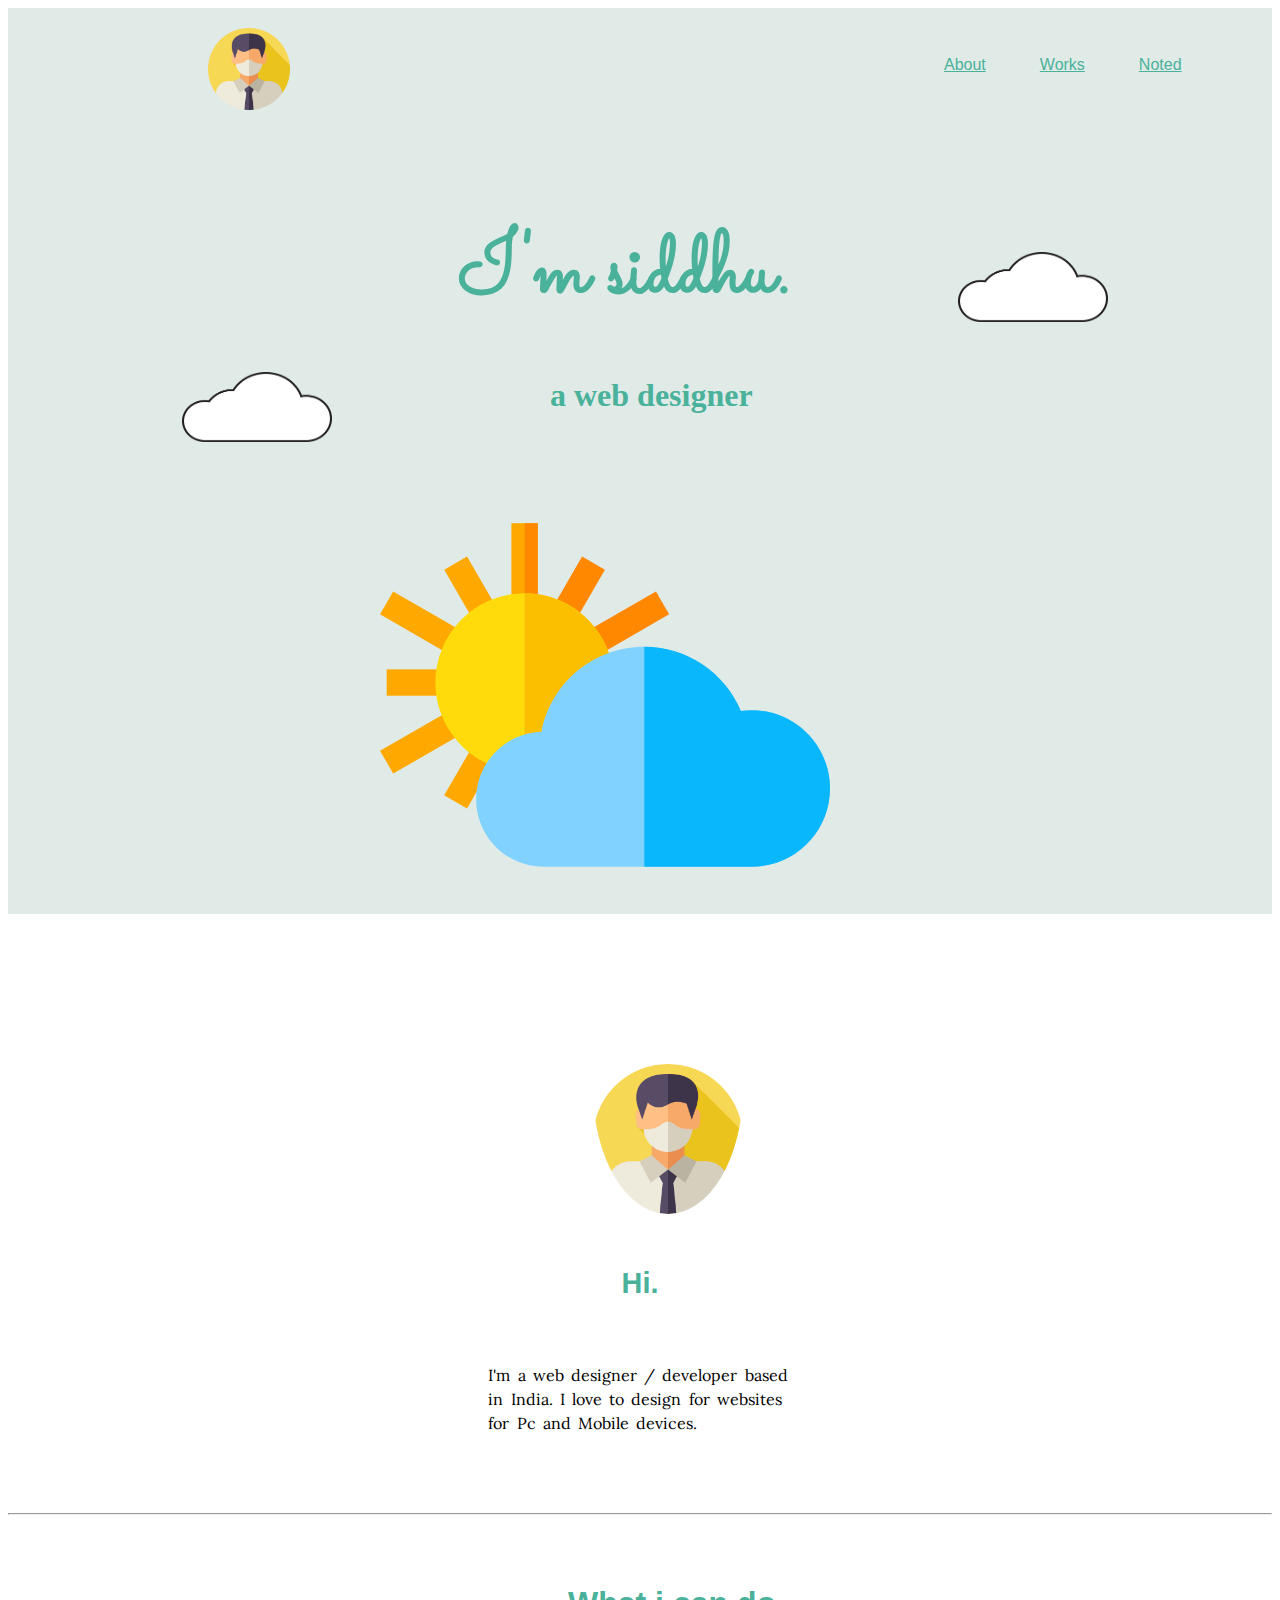
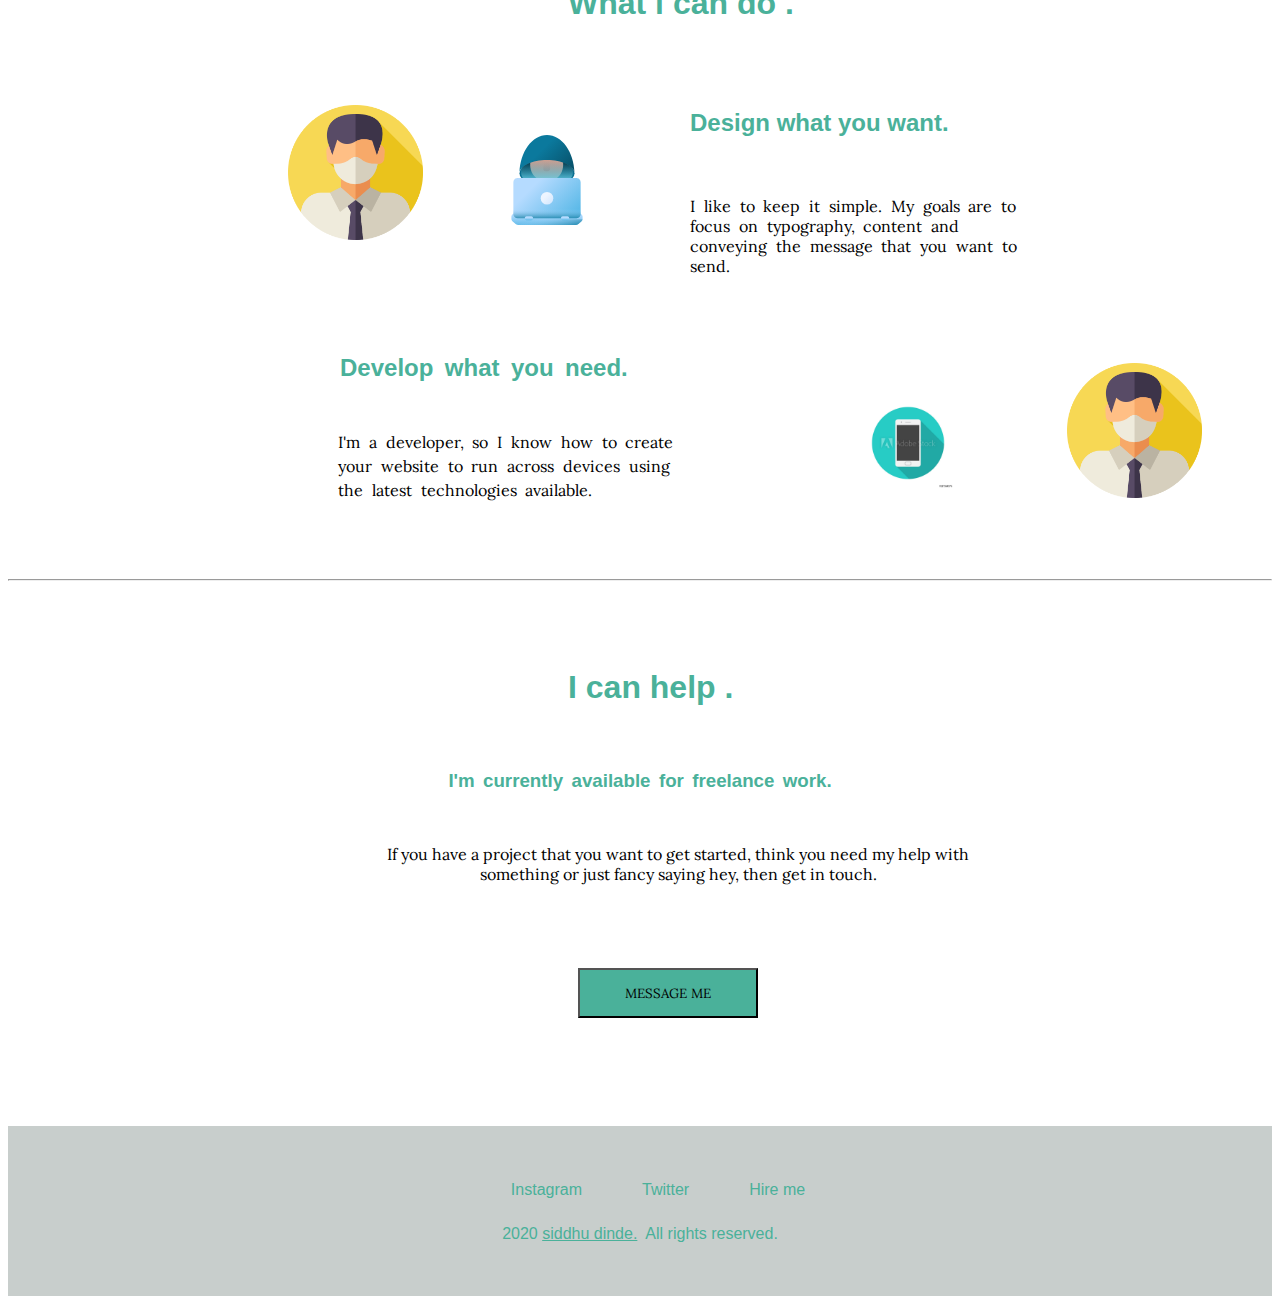
<file: index.html>
<!DOCTYPE html>
<html lang="en">
<head>
    
    
    <title>Siddhu Dinde-a web designer & developer-About</title>
<link rel="stylesheet" href="style.css">
<link href="https://fonts.googleapis.com/css2?family=Sacramento&display=swap" rel="stylesheet">
<link href="https://fonts.googleapis.com/css2?family=Lora:ital@1&display=swap" rel="stylesheet">
<link rel="shortcut icon" href="images/favicon (1).ico" type="image/x-icon">
</head>

<body>
   <section id="top">
       
        <div>
            <img src="images/sid.png" alt="">
            <a href="index.html" class="div1">About</a>
            <a href="works.html" class="div2">Works</a>
            <a href="note.html" class="div3">Noted</a>
        </div>
 
       
       
   </section>
   <section id="middle">
       <div class="div4">
       <h1>   I'm siddhu.   </h1>  
       <br>
       <h2 class="he"> a web designer</h2>
       
       <img src="images/cloud.png" class="cloud" alt="">
       <img src="images/cloud 2.png" class="cloud2" alt="">
       <br>
       
       <img src="images/sunn.svg" class="mon" alt="">

      
       </div>
   </section>
   <section id="mid">
    <div class="tid">
        <img src="images/sid.png" class="boy" alt="img">
        <br>
        <h3 class="hh">Hi.</h3>
        <br>
        <p class="dev">
            I'm a web designer / developer based in India. I  love to design for websites for Pc and Mobile devices.
        </p>
        <br>
        <br>
        <br>
        <hr>
        <br>
        <br>
        <h2> What i can do .</h2>
        <br>
        <br>
        <img src="images/sid.png" class="sim" alt="">
        <img src="images/hack.svg" class="hack" alt="">
        <h3 class="sub-title">Design what you want.</h3>
        <p class="para">
            I like to keep it simple. My goals are to focus on typography, content and conveying the message that you want to send.
        </p>
        <h3 class="develope">
            Develop what you need.
        </h3>
        <p class="suby">
            I'm a developer, so I know how to create your website to run across devices using the latest technologies available.

        </p>    
        <img src="images/mobile.jpg" class="mob" alt="">
        <img src="images/sid.png" class="ss" alt="">  
        <br>
        <br>
        <br>
        <br>
        <hr>
        <br>
        <br>
        <br>

        <h2 >
             I can help .
        </h2>
        <br>
        <h3 class="help">
            I'm currently available for freelance work.
        </h3>
        <br>
        <p class="pp">
            If you have a project that you want to get started, think you need my help with something or just fancy saying hey, then get in touch.
        </p>
    <br>
    <a href="https://mail.google.com/mail/u/0/#inbox">
        <button style="background-color: #4AB19A;
        color: black;
        align-content: center;
        height: 50px;
        width: 180px;
        margin-left: 570px;
        margin-top: 50px;
        font-family: 'Lora', serif;">
       MESSAGE ME

        </button>   
    </a>
    <br>
    <br>
    <br>
    <br>
    <br>
    <br>
    <br>
    <div class="hire">
        <a href="https://www.instagram.com/siddhu_dinde/" class="hey">Instagram</a>
        <a href="https://twitter.com/home" class="hey">Twitter</a>
        <a href="https://mail.google.com/mail/u/0/#inbox" class="hey">Hire me</a>
         <pre class="pree">2020 <ins>siddhu dinde.</ins>  All rights reserved.</pre>   
    </div>
        
        
        

    </div>

   </section>
    
    
</body>
</html>
</file>
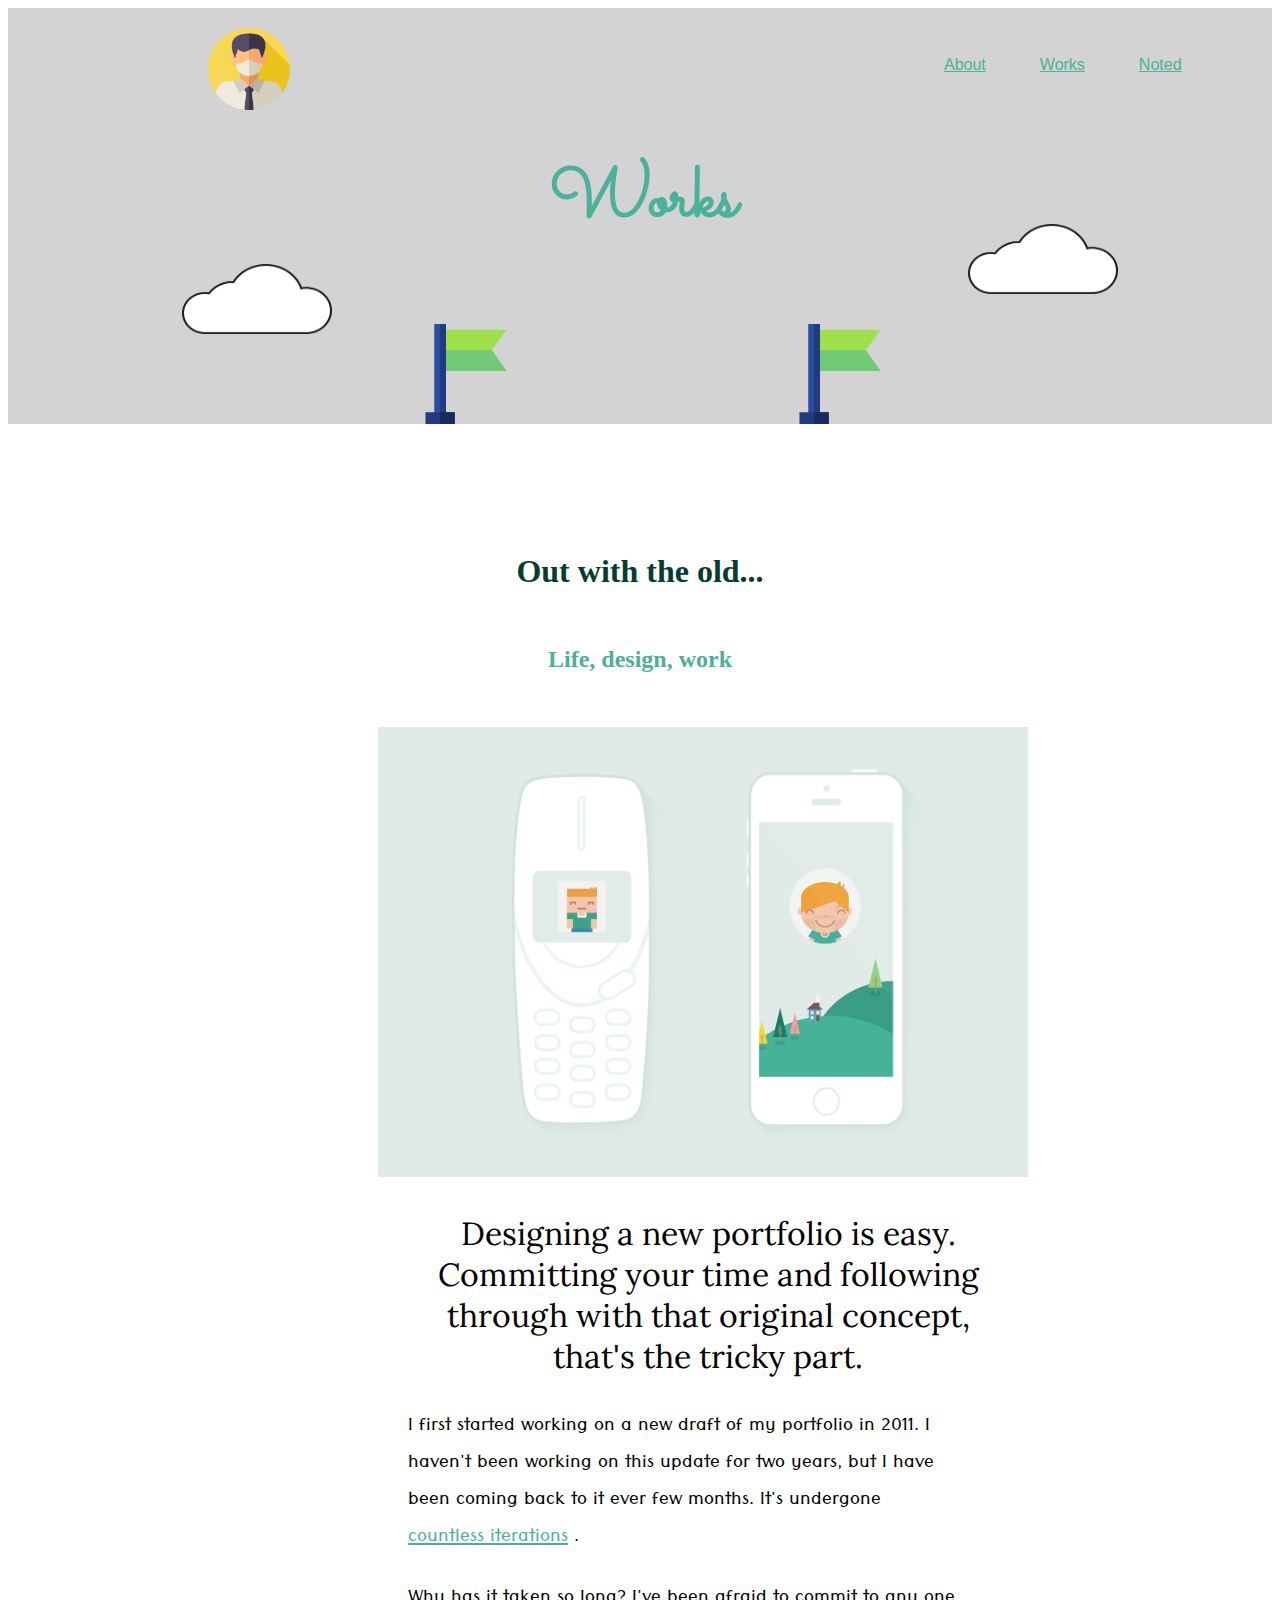
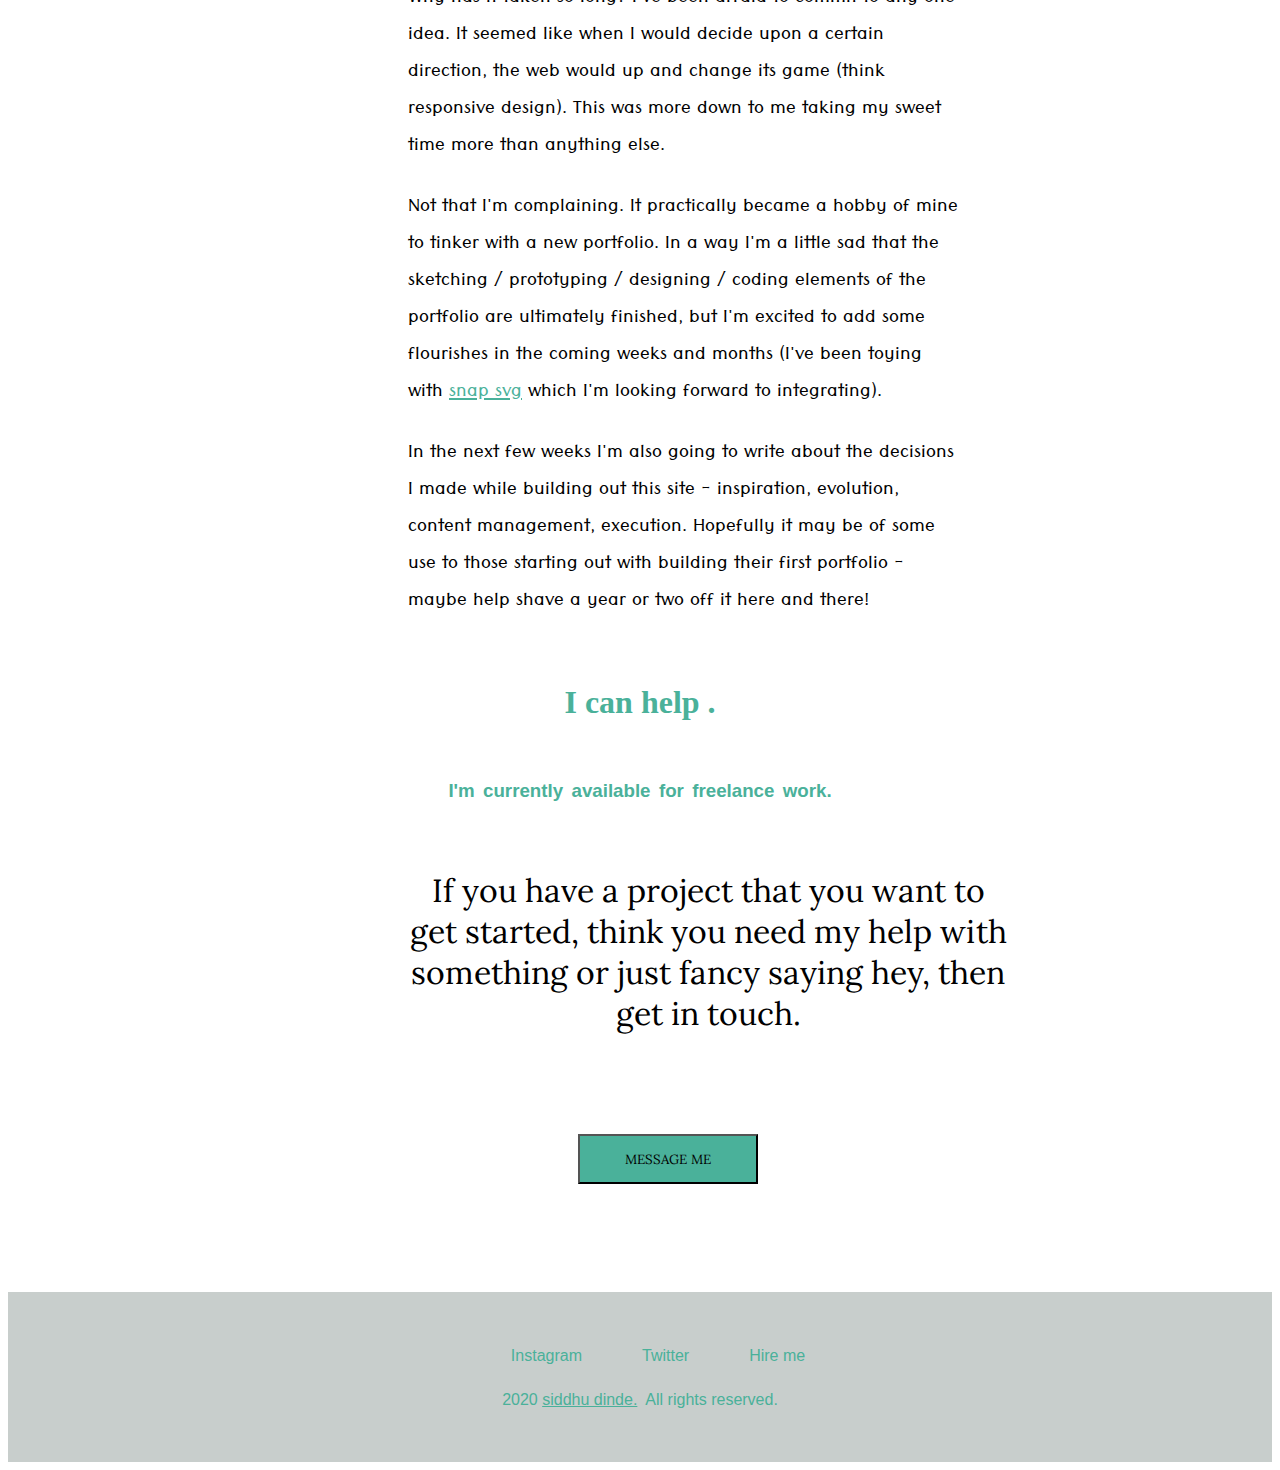
<file: note.html>
<!DOCTYPE html>
<html lang="en">
<head>
    <meta charset="UTF-8">
    <meta name="viewport" content="width=device-width, initial-scale=1.0">
    <title>Noted</title>
    <link rel="stylesheet" href="style3.css">
    <link href="https://fonts.googleapis.com/css2?family=Tenali+Ramakrishna&display=swap" rel="stylesheet">
    <link href="https://fonts.googleapis.com/css2?family=Sacramento&display=swap" rel="stylesheet">
    <link href="https://fonts.googleapis.com/css2?family=Lora:ital@1&display=swap" rel="stylesheet">
</head>
<body>
    <section id="top">
        <div>
            <img src="images/sid.png" alt="">
            <a href="index.html" class="div1">About</a>
            <a href="works.html" class="div2">Works</a>
            <a href="note.html" class="div3">Noted</a>

        </div>
    </section>
    <section>
        <div id="middle">
            <h1 class="w">Works</h1>
            <img src="images/cloud.png" class="cloud" alt="">
            <img src="images/cloud 2.png" class="cloud2" alt="">
            <img src="images/flag.svg" class="flag" alt="">
            <img src="images/flag.svg" class="flag2" alt="">
        </div>
        <br><br>
        <br>
        <br>
        <br>
        <br>
        <h1 class="out">Out with the old...</h1>
        <br>
        <h1 class="in">Life, design, work</h1>
        <br>
        <img src="images/out-with-old.jpg" class="mm" alt="">
        <br>
        <p class="pp">
            Designing a new portfolio is easy. Committing your time and following through with that original concept, that's the tricky part.
        </p>
        <p class="para">
            I first started working on a new draft of my portfolio in 2011. I haven't been working on this update for two years, but I have been coming back to it ever few months. It's undergone <a style="color: #4AB19A;" href="https://dribbble.com/shots/884529-develop-design">countless iterations</a> .

        </p>
        <p class="para">
            Why has it taken so long? I've been afraid to commit to any one idea. It seemed like when I would decide upon a certain direction, the web would up and change its game (think responsive design). This was more down to me taking my sweet time more than anything else.

        </p>
        <p class="para">Not that I'm complaining. It practically became a hobby of mine to tinker with a new portfolio. In a way I'm a little sad that the sketching / prototyping / designing / coding elements of the portfolio are ultimately finished, but I'm excited to add some flourishes in the coming weeks and months (I've been toying with <a  style="color: #4AB19A;" href="http://snapsvg.io/">snap svg</a> which I'm looking forward to integrating).

        </p>
        <p class="para">
            In the next few weeks I'm also going to write about the decisions I made while building out this site - inspiration, evolution, content management, execution. Hopefully it may be of some use to those starting out with building their first portfolio - maybe help shave a year or two off it here and there!
        </p>
        <br>
        <section>
            <h1 style="color: #4AB19A;
            text-align: center;">
                I can help .
           </h1>
           <br>
           <h3 class="help">
               I'm currently available for freelance work.
           </h3>
           <br>
           <p class="pp">
               If you have a project that you want to get started, think you need my help with something or just fancy saying hey, then get in touch.
           </p>
       <br>
       <a href="">
           <button style="background-color: #4AB19A;
           color: black;
           align-content: center;
           height: 50px;
           width: 180px;
           margin-left: 570px;
           margin-top: 50px;
           font-family: 'Lora', serif;">
          MESSAGE ME
    
           </button>   
       </a>
       <br>
       <br>
       <br>
       <br>
       <br>
       <br>
       <br>
       <div class="hire">
           <a href="https://www.instagram.com/siddhu_dinde/" class="hey">Instagram</a>
           <a href="https://twitter.com/home" class="hey">Twitter</a>
           <a href="https://mail.google.com/mail/u/0/#inbox" class="hey">Hire me</a>
            <pre class="pree">2020 <ins>siddhu dinde.</ins>  All rights reserved.</pre>   
       </div>
       
        </section>  
</body>
</html>
</file>
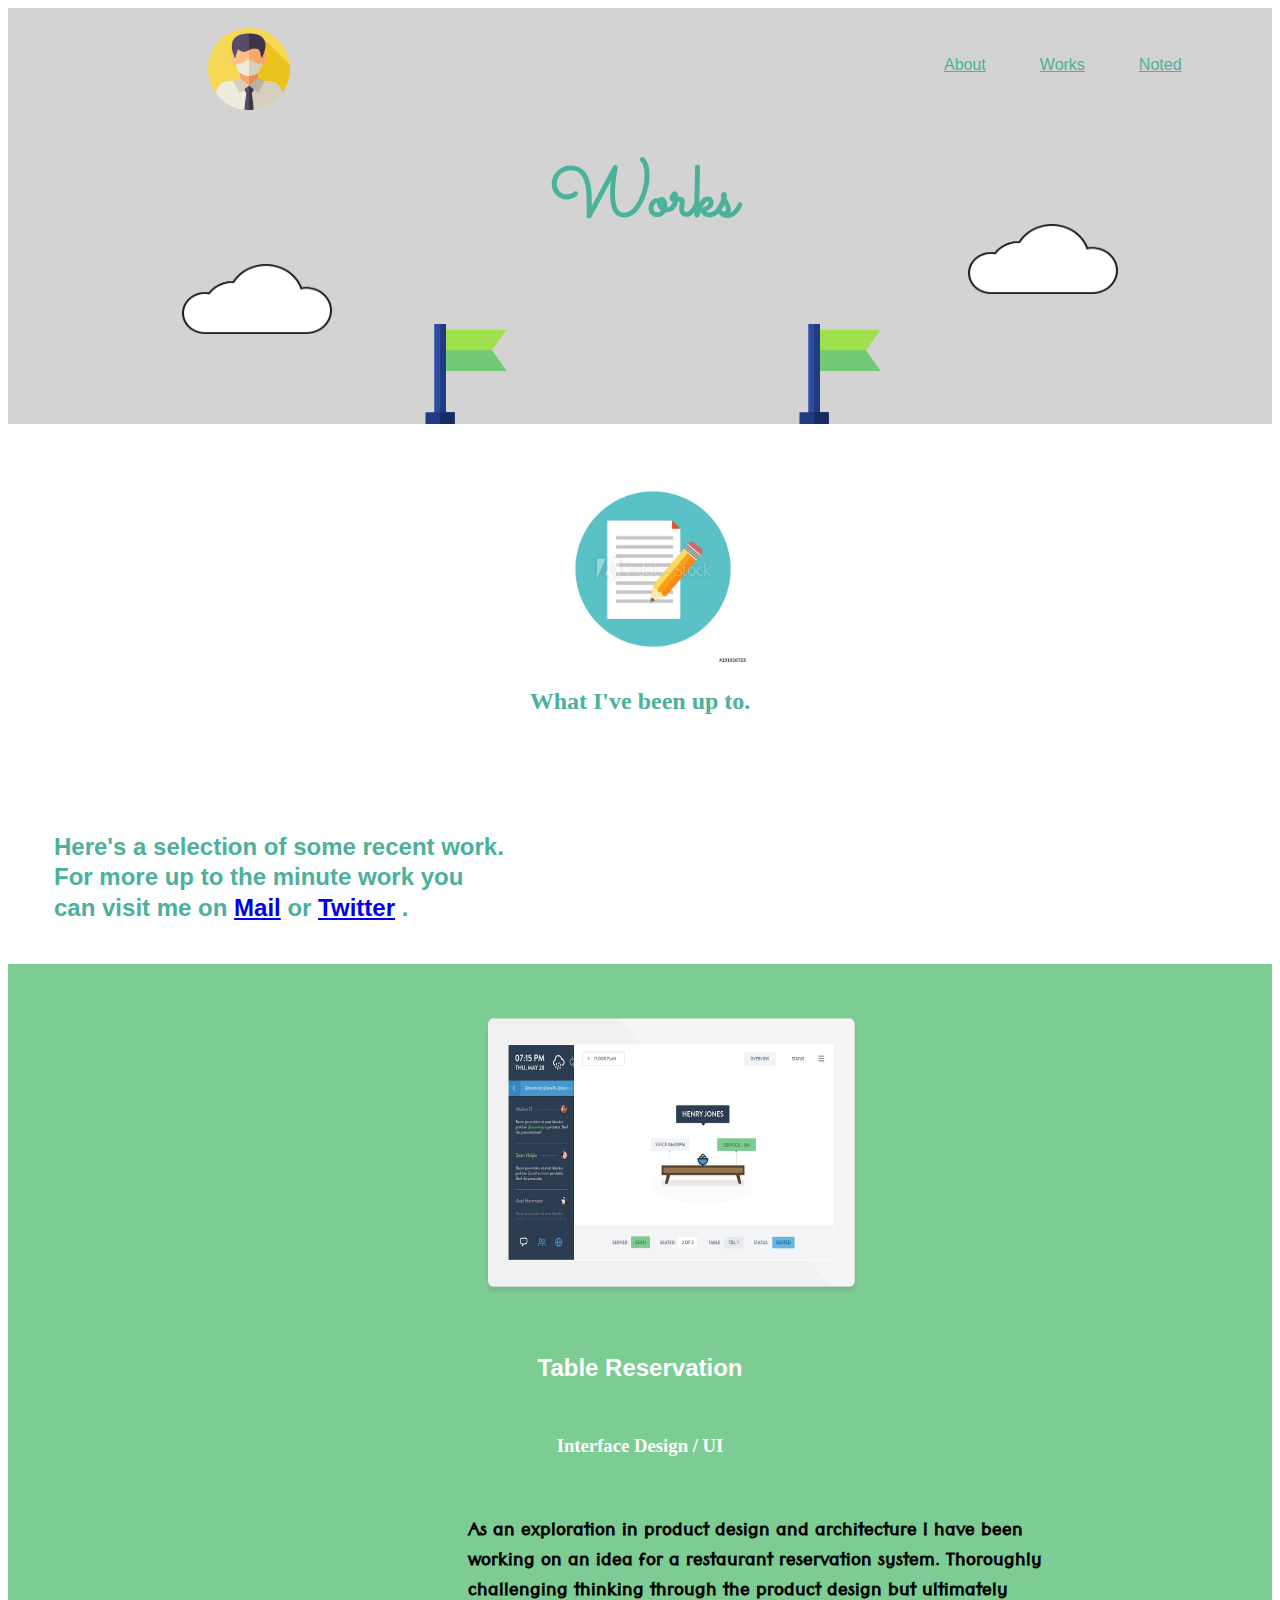
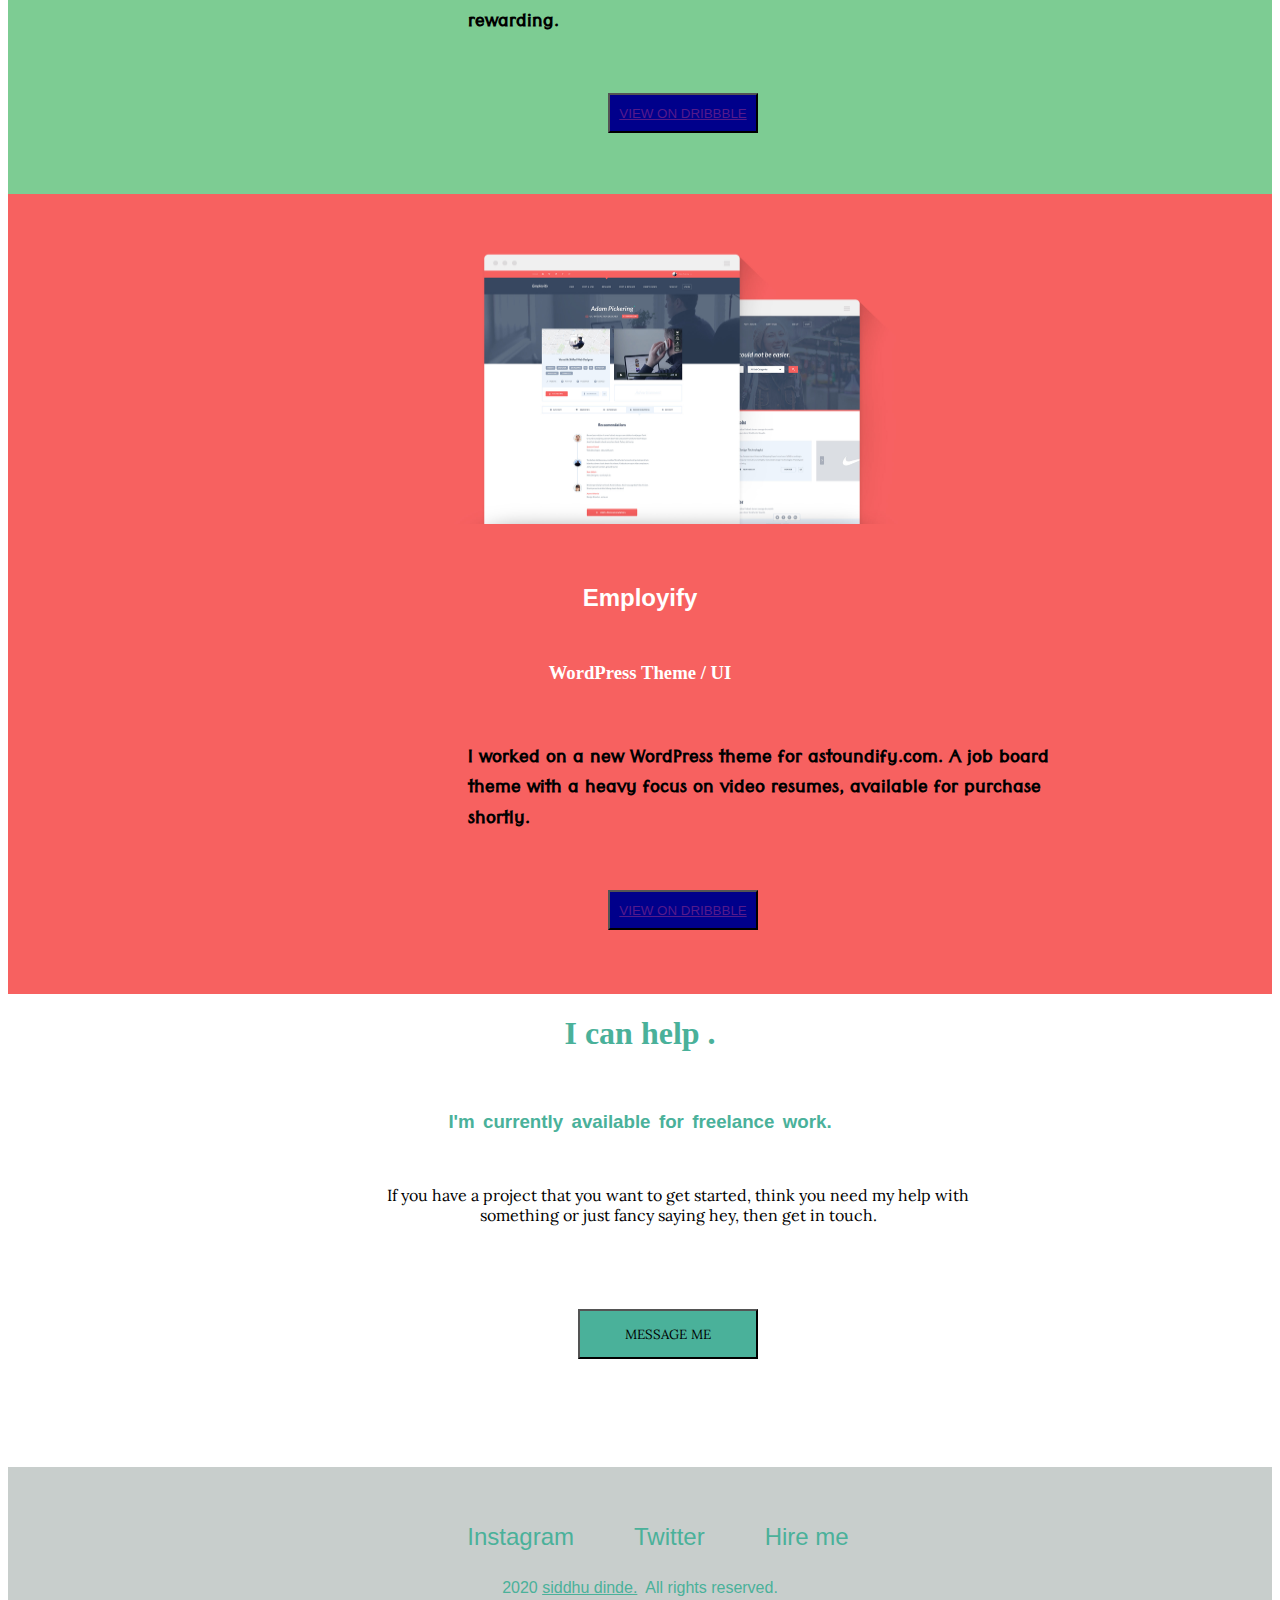
<file: works.html>
<!DOCTYPE html>
<html lang="en">
<head>
    <meta charset="UTF-8">
    <meta name="viewport" content="width=device-width, initial-scale=1.0">
    <title>Works</title>
    <link rel="stylesheet" href="style2.css">
    <link href="https://fonts.googleapis.com/css2?family=Tenali+Ramakrishna&display=swap" rel="stylesheet">
    <link href="https://fonts.googleapis.com/css2?family=Sacramento&display=swap" rel="stylesheet">
    <link href="https://fonts.googleapis.com/css2?family=Lora:ital@1&display=swap" rel="stylesheet">
</head>
<body>
    <section id="top">
        <div>
            <img src="images/sid.png" alt="">
            <a href="index.html" class="div1">About</a>
            <a href="works.html" class="div2">Works</a>
            <a href="note.html" class="div3">Noted</a>

        </div>
    </section>
    <section>
        <div id="middle">
            <h1 class="w">Works</h1>
            <img src="images/cloud.png" class="cloud" alt="">
            <img src="images/cloud 2.png" class="cloud2" alt="">
            <img src="images/flag.svg" class="flag" alt="">
            <img src="images/flag.svg" class="flag2" alt="">
        </div>
        <div>
            <img src="images/pencil.jpg" class="pencil" alt="">
            <h2 class="what">What I've been up to.</h2>
            <br>
            <h3 class="hey">Here's a selection of some recent work. For more up to the minute work you can visit me on <a href="https://mail.google.com/mail/u/0/#inbox">Mail</a> or <a href="https://twitter.com/home">Twitter</a> .</h3>
            <br>
            <br><br>
            <br>
        </div>
        <div id="tt">
            <img src="images/rest-tablet.jpg" class="table" alt="">
            <h1 class="res">Table Reservation</h1><br>
            <h3 style="text-align: center; color: white;">Interface Design / UI</h3>
            <br>
            <h3 class="her">
                As an exploration in product design and architecture I have been working on an idea for a restaurant reservation system. Thoroughly challenging thinking through the product design but ultimately rewarding.
            </h3>
            <button style="background-color:darkblue;
            color: white;
            height: 40px;
            width: 150px ;
            margin-left: 600px;
            margin-top: 30px;">
                <a href="">VIEW ON DRIBBBLE</a>
            </button>
        </div>
        <div id="ss">
            <img src="images/emp-hp.jpg" class="table" alt="">
            <h1 class="res">Employify</h1>
            <h3 style="text-align: center; color: white;
            margin-top: 50px;">WordPress Theme / UI</h3>
            <br>
            <h3 class="her">
                I worked on a new WordPress theme for astoundify.com. A job board theme with a heavy focus on video resumes, available for purchase shortly.
            </h3>
            <button style="background-color:darkblue;
            color: white;
            height: 40px;
            width: 150px ;
            margin-left: 600px;
            margin-top: 30px;">
                <a href="">VIEW ON DRIBBBLE</a>
            </button>
        </div>
    </section>
    <section>
        <h1 style="color: #4AB19A;
        text-align: center;">
            I can help .
       </h1>
       <br>
       <h3 class="help">
           I'm currently available for freelance work.
       </h3>
       <br>
       <p class="pp">
           If you have a project that you want to get started, think you need my help with something or just fancy saying hey, then get in touch.
       </p>
   <br>
   <a href="">
       <button style="background-color: #4AB19A;
       color: black;
       align-content: center;
       height: 50px;
       width: 180px;
       margin-left: 570px;
       margin-top: 50px;
       font-family: 'Lora', serif;">
      MESSAGE ME

       </button>   
   </a>
   <br>
   <br>
   <br>
   <br>
   <br>
   <br>
   <br>
   <div class="hire">
       <a href="https://www.instagram.com/siddhu_dinde/" class="hey">Instagram</a>
       <a href="https://twitter.com/home" class="hey">Twitter</a>
       <a href="https://mail.google.com/mail/u/0/#inbox" class="hey">Hire me</a>
        <pre class="pree">2020 <ins>siddhu dinde.</ins>  All rights reserved.</pre>   
   </div>
   
    </section>
    
</body>
</html>
</file>
<file: style.css>
html
{
    scroll-behavior: smooth;
}


#middle
{
    background-color: rebeccapurple;
}
#top
{
    background-color: #E0EBE8;
    
}

img
{
    position: relative;
    left: 200px;
    height: 82px;
    width: 82px;
    padding-top: 20px;
}


.div1
    {
        position: relative;
        left: 850px;
        bottom: 40px;
        font-family: brandon-grotesque,HelveticaNeue-Light,"Helvetica Neue Light","Helvetica Neue",Helvetica,Arial,"Lucida Grande",sans-serif;
        color: #4AB19A;
    }

.div2
    {
        position: relative;
        left: 900px;
        bottom: 40px;
        font-family: brandon-grotesque,HelveticaNeue-Light,"Helvetica Neue Light","Helvetica Neue",Helvetica,Arial,"Lucida Grande",sans-serif;
        color: #4AB19A;
    }
.div3
    {
        position: relative;
        left: 950px;
        bottom: 40px;
        font-family: brandon-grotesque,HelveticaNeue-Light,"Helvetica Neue Light","Helvetica Neue",Helvetica,Arial,"Lucida Grande",sans-serif;
        color: #4AB19A;
    }
.div4
{
    background-color: #E0EBE8;
    height: 800px;
    width: 100%;


    
}
h1
{
text-align: center;
font-family: 'sacramento';
display: inline;
position: absolute;
left: 460px;
top: 150px;
font-size: 5.5rem;
color: #4AB19A;
}
.he
{
    font-family: 'Cormorant Garamond', serif;
    text-align: center;
    display: inline;
    position: absolute;
    top: 350px;
    left: 550px;
    color: #4AB19A;
}

.cloud
{
    position: relative;
    height: 70px;
    width: 150px;
    left: 950px;
    top: 100px;
}
.cloud2
{
 position: relative;
 height: 70px;
 width: 150px;
 left: 20px;
 top: 220px;

}
.mon
{
    display: block;
    position: absolute;
    height: 450px;
    width: 450px;
    top: 450px;
    left: 380px;

}
.tid
{
    padding-top: 50px;
}
.boy
{
  padding-top: 100px;
  border-radius: 50%;
  align-content: center;
  height: 150px;
  width: 150px;
  position: relative;
  left: 585px;
}
.hh
{
    text-align: center;
    padding-top: 20px;
    color: #4AB19A ;
    font-family: 'Montserrat', sans-serif;
    font-weight: bold;
    font-size: 1.8rem;
}
.dev
{
    font-family: 'Lora', serif;
    position: relative;
    line-height: 1.5rem;
    left: 38%;
    word-spacing: 0.2rem;
    width: 300px;
}
h2{
    color: #4AB19A;
    position: relative;
    left: 560px;
    font-size: 2.0rem;
    font-family: 'Montserrat', sans-serif;
}
.sim
{
    position: relative;
    align-content: center;
    height: 135px;
    width: 135px;
    left: 280px;
}
.sub-title
{
    position: absolute;
    display: inline;
    color:#4AB19A;
    left: 690px;
    font-family: 'Montserrat', sans-serif;
    font-size: 1.5rem;

}
.para
{
    position:absolute;
    display: inline;
    width: 350px;
    font-family: 'Lora', serif;
    left: 690px;
    top: 1780px;
    word-spacing: 0.3rem;
    
}
.hack
{
  position: relative;
  align-content: center;
  height: 90px;
  width: 90px;
  left: 340px;  
  padding: 15px;
}
.develope
{
    font-family: 'Montserrat', sans-serif;
    font-size: 1.5rem;
    color: #4AB19A;
    position: absolute;
    left: 340px;
    top: 1930px;
    word-spacing: 0.3rem;
}
.suby
{
    position: relative;
    font-family: 'Lora', serif;
    width: 350px;
    top: 170px;
   line-height: 1.5rem;
    word-spacing: 0.3rem;
    left: 330px;
}
.ss
{
    position: relative;
    align-content: center;
    height: 135px;
    width: 135px;
    left: 900px;
    padding: 15px;
}
.mob
{
    position: relative;
    align-content: center;
    height: 90px;
    width: 90px;
    left: 830px;
    padding: 25px; 
}
.help
{
    color: #4AB19A;
    text-align: center;
    font-family: 'Montserrat', sans-serif;
    word-spacing: 0.2rem;
}
.pp
{
 
  text-align: center;
  width: 600px;
  font-family: 'Lora', serif;
  margin-left: 370px;  
}
.hire
{
height: 170px;
width: 100%;

background-color: rgb(200, 206, 204);
text-align: center;
position: relative;


}
.hey
{
    color:#4AB19A;
  text-decoration: none;
  position: relative;
  top: 55px;
  left: -10px;
  padding-left: 3.5rem;
  font-family:'Montserrat', sans-serif; 

}
.pree
{
    position: relative;
    top: 65px;
    text-align: center;
    color: #4AB19A;
    font-family: 'Montserrat', sans-serif; 
}
</file>
<file: style3.css>
img
{
    position: relative;
    left: 200px;
    height: 82px;
    width: 82px;
    padding-top: 20px;
}
#top
{
    background-color: lightgray;
   
    width: 100%;

}
#middle
{
    background-color: lightgray;
    height: 310px;
    width: 100%;
}


.div1
    {
        position: relative;
        left: 850px;
        bottom: 40px;
        font-family: brandon-grotesque,HelveticaNeue-Light,"Helvetica Neue Light","Helvetica Neue",Helvetica,Arial,"Lucida Grande",sans-serif;
        color: #4AB19A;
    }

.div2
    {
        position: relative;
        left: 900px;
        bottom: 40px;
        font-family: brandon-grotesque,HelveticaNeue-Light,"Helvetica Neue Light","Helvetica Neue",Helvetica,Arial,"Lucida Grande",sans-serif;
        color: #4AB19A;
    }
.div3
    {
        position: relative;
        left: 950px;
        bottom: 40px;
        font-family: brandon-grotesque,HelveticaNeue-Light,"Helvetica Neue Light","Helvetica Neue",Helvetica,Arial,"Lucida Grande",sans-serif;
        color: #4AB19A;
    }
   .w
   {
       color: #4AB19A;
       font-size: 4.5rem;
       font-family: 'sacramento';
       text-align: center;
       position: absolute;
       top: 100px;
       left: 550px;
       text-decoration-style: solid;
       
   }
   .cloud
   {
        height: 70px;
        width: 150px;
        position: relative;
        display: inline;
        left: 960px;
        top: 60px;
   }
.cloud2
{
    height: 70px;
    width: 150px;
    position: relative;
    display: inline;
    left: 20px;
    top: 100px;
}
.flag
{
position: relative;
display: inline;
top: 190px;
left: 100px;
height: 100px;
width: 100px;
}
.flag2
{
position: relative;
display: inline;
top: 190px;
left: 370px;
height: 100px;
width: 100px;
}
.out
{
    color: rgb(2, 61, 48);
    text-align: center;
    font-size: xx-large;
}
.in
{
    color: #4AB19A;
    text-align: center;
    font-size: x-large;

}
.mm
{
    height: 450px;
    width: 650px;
    align-content: center;
    position: relative;
    left: 370px;
}
.pp
{
    width: 550px;
    font-family: 'Tenali Ramakrishna', sans-serif;
    font-size: xx-large;
    position: relative;
    left: 400px;
}
.para
{
    width: 550px;
    font-family: 'Tenali Ramakrishna', sans-serif;
    font-size: x-large;
    position: relative;
    left: 400px; 
}
.hire
{
height: 170px;
width: 100%;

background-color: rgb(200, 206, 204);
text-align: center;
position: relative;


}
.hey
{
    color:#4AB19A;
  text-decoration: none;
  position: relative;
  top: 55px;
  left: -10px;
  padding-left: 3.5rem;
  font-family:'Montserrat', sans-serif; 

}
.pree
{
    position: relative;
    top: 65px;
    text-align: center;
    color: #4AB19A;
    font-family: 'Montserrat', sans-serif; 
}
.pp
{
 
  text-align: center;
  width: 600px;
  font-family: 'Lora', serif;
  margin-left:   
}
.help
{
    color: #4AB19A;
    text-align: center;
    font-family: 'Montserrat', sans-serif;
    word-spacing: 0.2rem;
}
</file>
<file: style2.css>
img
{
    position: relative;
    left: 200px;
    height: 82px;
    width: 82px;
    padding-top: 20px;
}
#top
{
    background-color: lightgray;
   
    width: 100%;

}
#middle
{
    background-color: lightgray;
    height: 310px;
    width: 100%;
}


.div1
    {
        position: relative;
        left: 850px;
        bottom: 40px;
        font-family: brandon-grotesque,HelveticaNeue-Light,"Helvetica Neue Light","Helvetica Neue",Helvetica,Arial,"Lucida Grande",sans-serif;
        color: #4AB19A;
    }

.div2
    {
        position: relative;
        left: 900px;
        bottom: 40px;
        font-family: brandon-grotesque,HelveticaNeue-Light,"Helvetica Neue Light","Helvetica Neue",Helvetica,Arial,"Lucida Grande",sans-serif;
        color: #4AB19A;
    }
.div3
    {
        position: relative;
        left: 950px;
        bottom: 40px;
        font-family: brandon-grotesque,HelveticaNeue-Light,"Helvetica Neue Light","Helvetica Neue",Helvetica,Arial,"Lucida Grande",sans-serif;
        color: #4AB19A;
    }
   .w
   {
       color: #4AB19A;
       font-size: 4.5rem;
       font-family: 'sacramento';
       text-align: center;
       position: absolute;
       top: 100px;
       left: 550px;
       text-decoration-style: solid;
       
   }
   .cloud
   {
        height: 70px;
        width: 150px;
        position: relative;
        display: inline;
        left: 960px;
        top: 60px;
   }
.cloud2
{
    height: 70px;
    width: 150px;
    position: relative;
    display: inline;
    left: 20px;
    top: 100px;
}
.flag
{
position: relative;
display: inline;
top: 190px;
left: 100px;
height: 100px;
width: 100px;
}
.flag2
{
position: relative;
display: inline;
top: 190px;
left: 370px;
height: 100px;
width: 100px;
}
.pencil
{
    position: relative;
    height: 190px;
    width: 190px;
    align-content: center;
    padding-top: 50px   ;
    left: 550px;
}
.what
{
    color: #4AB19A;
    text-align: center;
    
}
.hey
{
    font-family: 'Tenali Ramakrishna', sans-serif;
    width: 450px;
    position: relative;
    left: 460px;
    line-height: 1.9rem;
    font-size: x-large  ;
}
#tt
{
    background-color: #7dcc93;
    height: 830px;
    width: 100%;
}
.table
{
    position: relative;
    height: 280px;
    width: 450px;
    align-content: center;
    padding-top: 50px   ;
    left: 440px;
}
.res
{
    color: white;
    text-align: center;
    padding-top: 40px;
    font-family: Verdana, Geneva, Tahoma, sans-serif;
    font-size: x-large;
}
.her
{
    font-family: 'Tenali Ramakrishna', sans-serif;
    width: 600px;
    position: relative;
    left: 460px;
    line-height: 1.9rem;
    font-size: x-large  ;
    color: black;
}
#ss
{
    background-color: #f76160;
    height: 800px;
    width:100% ;
}
.hire
{
height: 170px;
width: 100%;

background-color: rgb(200, 206, 204);
text-align: center;
position: relative;


}
.hey
{
    color:#4AB19A;
  text-decoration: none;
  position: relative;
  top: 55px;
  left: -10px;
  padding-left: 3.5rem;
  font-family:'Montserrat', sans-serif; 

}
.pree
{
    position: relative;
    top: 65px;
    text-align: center;
    color: #4AB19A;
    font-family: 'Montserrat', sans-serif; 
}
.pp
{
 
  text-align: center;
  width: 600px;
  font-family: 'Lora', serif;
  margin-left: 370px;  
}
.help
{
    color: #4AB19A;
    text-align: center;
    font-family: 'Montserrat', sans-serif;
    word-spacing: 0.2rem;
}
</file>
